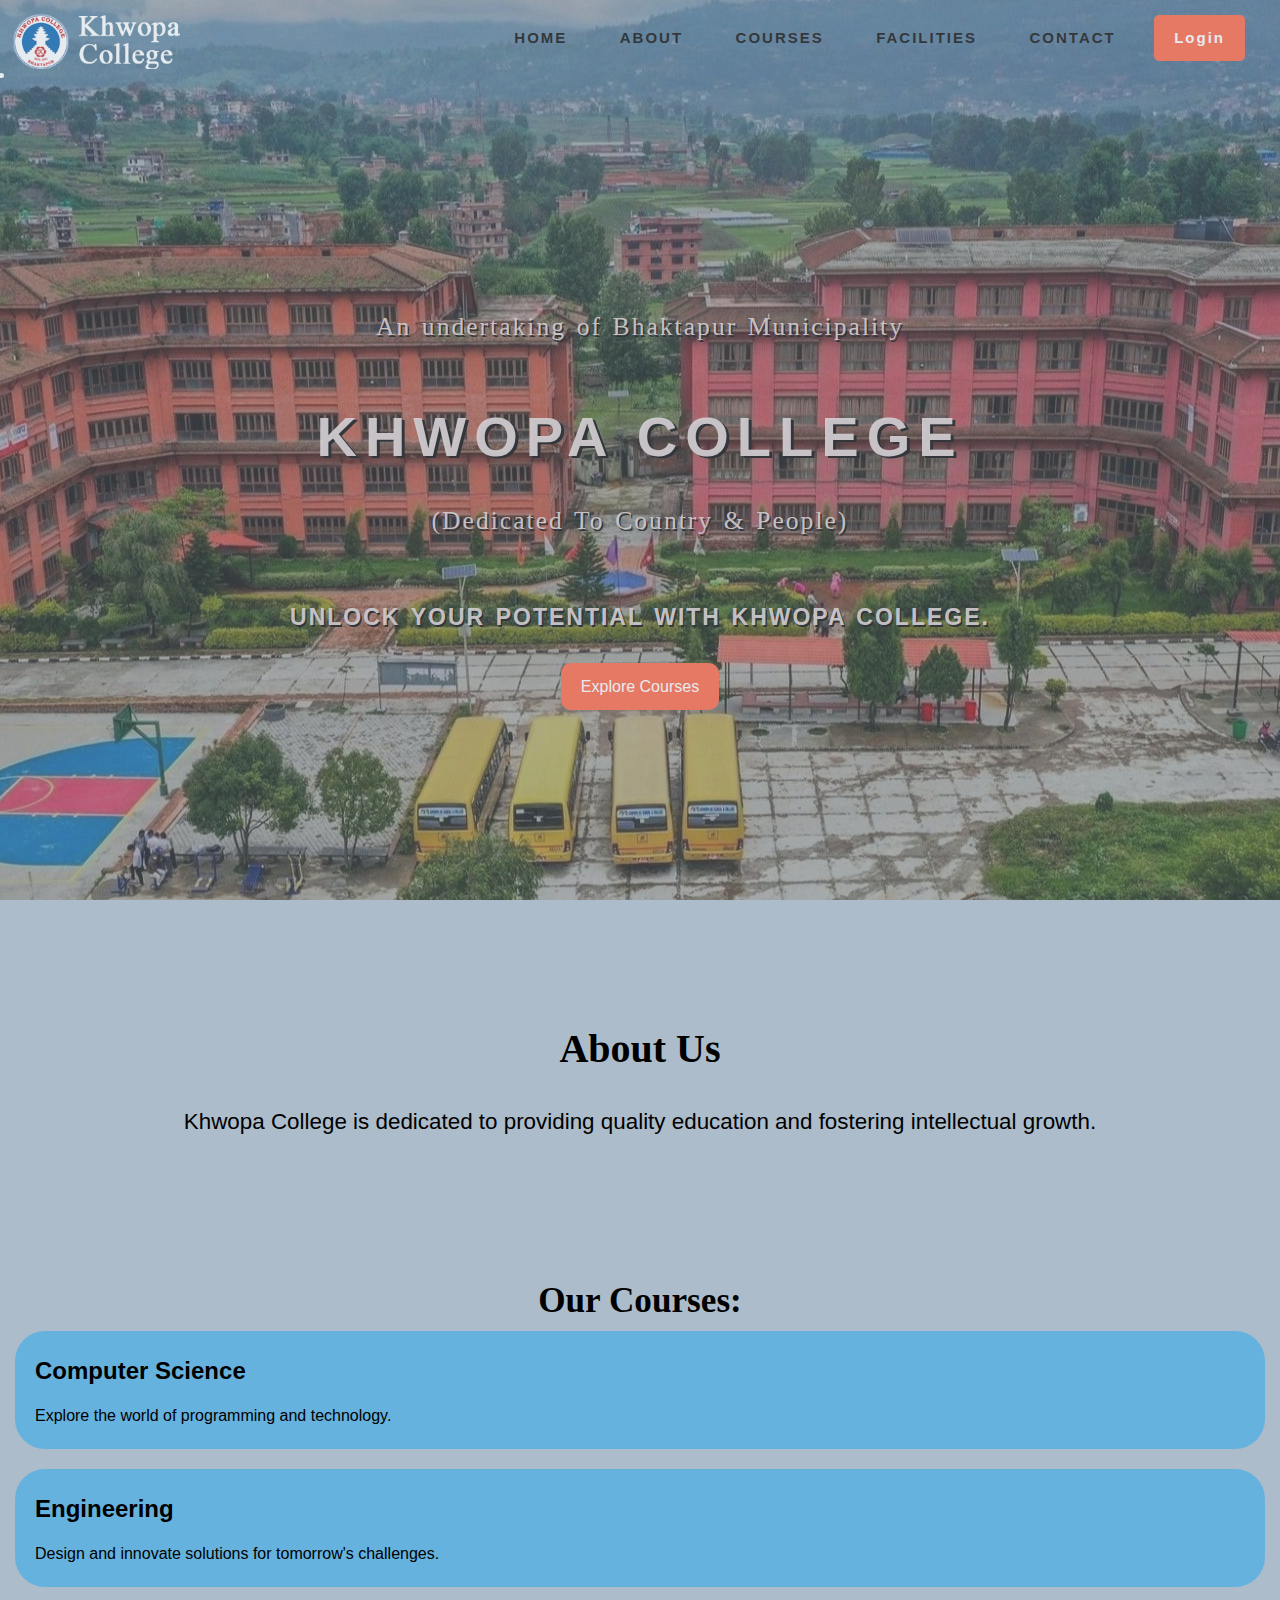
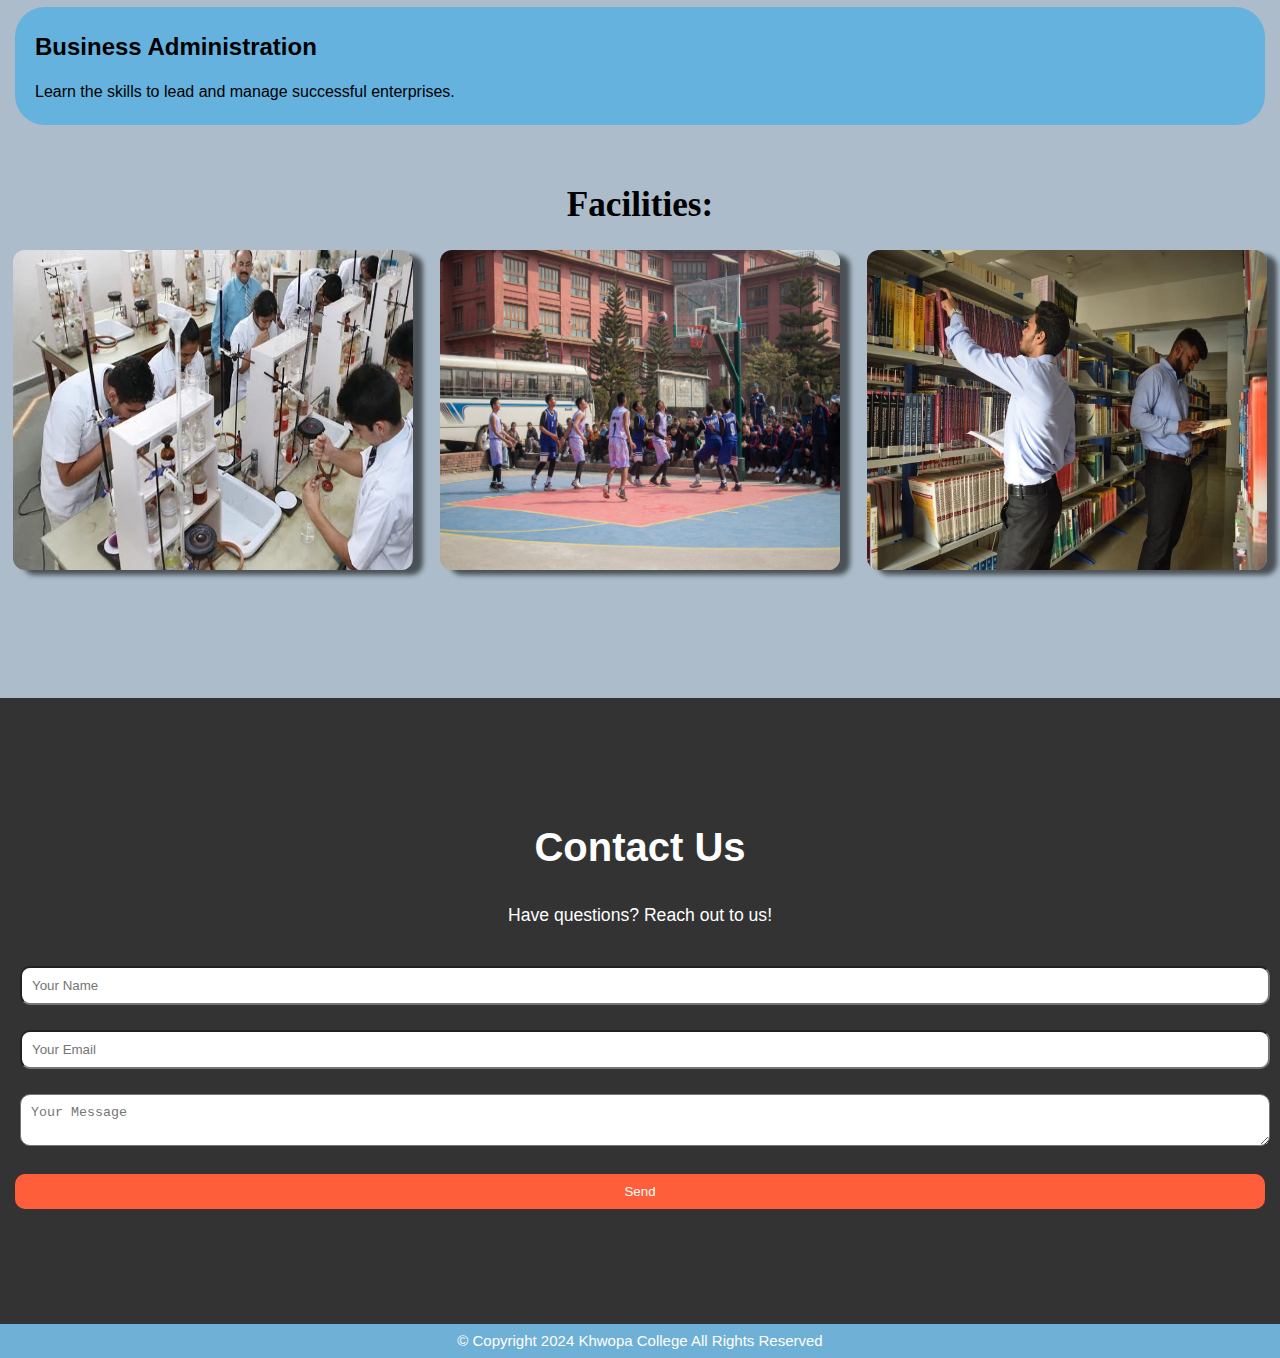
<file: index.html>
<!DOCTYPE html>
<html lang="en">
    <head>
        <meta charset="UTF-8">
        <meta name="viewport" content="width=device-width, initial-scale=1.0">
        <title>Khwopa College</title>
        <link rel="icon" type="image/x-icon" href="klogo.png">
        <link rel="stylesheet" href="style.css">
    </head>
    <body>
        
     <section id="home" class="hero">
            <header>
            
    <img src="logo.png" alt="logo">
           <div class="container">

                <nav>
                    <ul>
                        <li><a href="#home">HOME</a></li>
                        <li><a href="#about">ABOUT</a></li>
                        <li><a href="#courses">COURSES</a></li>
                        <li><a href="#facilities">FACILITIES</a></li>
                        <li><a href="#contact">CONTACT</a></li>

                        <li><a href="loginpage.html"target="_blank" class="login">Login</a></li>
                     </ul>
                                
                    </nav>
                         <li><i class="fa-solid fa-bars"></i></li>

            </div>
             </header>

            <div class="container1">
                <p>An undertaking of Bhaktapur Municipality </p>
                <h1> KHWOPA COLLEGE</h1>

                <p>(Dedicated To Country & People)</p>
                 <br>

                <p><b>UNLOCK YOUR POTENTIAL WITH KHWOPA COLLEGE.</b></p>
                <a href="#courses" class="btn">Explore Courses</a>
            </div>
        </section>

        <section id="about" class="about">
            <div class="container">
                <h2>About Us</h2>
                <p>Khwopa College is dedicated to providing quality education and fostering intellectual growth.</p>
            </div>
        </section>

        <section id="courses" class="courses">
            <div class="container">
                <h1>Our Courses:</h1>
                <div class="course">
                    <h3>Computer Science</h3>
                    <p>Explore the world of programming and technology.</p>
                </div>
                <div class="course">
                    <h3>Engineering</h3>
                    <p>Design and innovate solutions for tomorrow's challenges.</p>
                </div>
                <div class="course">
                    <h3>Business Administration</h3>
                    <p>Learn the skills to lead and manage successful enterprises.</p>
                </div>
            </div>
        </section>

        <section id="facilities" class="Facilities">

            <div class="container">
                <h2>Facilities:</h2>
                <div class="facilities"></div>
                </div>
            </div>
        </section>


        <div class="facilities-img">
             <div class="first-img image">
                 <img src="lab.jpg" >
            </div>

            <div class="second-img image">
                  <img src="Basketball Court.jpg">
             </div>
          
             <div class="third-img image">
                    <img src="library.jpg">
            </div>
        </div>  


        <section id="contact" class="contact">
            <div class="container">
                <h2>Contact Us</h2>
                <p>Have questions? Reach out to us!</p>
                <form>
                    <input type="text" placeholder="Your Name">
                    <input type="email" placeholder="Your Email">
                    <textarea placeholder="Your Message"></textarea>
                    <div class="sendbtn">
                        <button type="submit">Send</button>
                    </div>

                </form>
            </div>
        </section>

        <footer>
            <p>&copy; Copyright 2024 Khwopa College All Rights Reserved</p>
        </footer>

    </body>

</html>
</file>
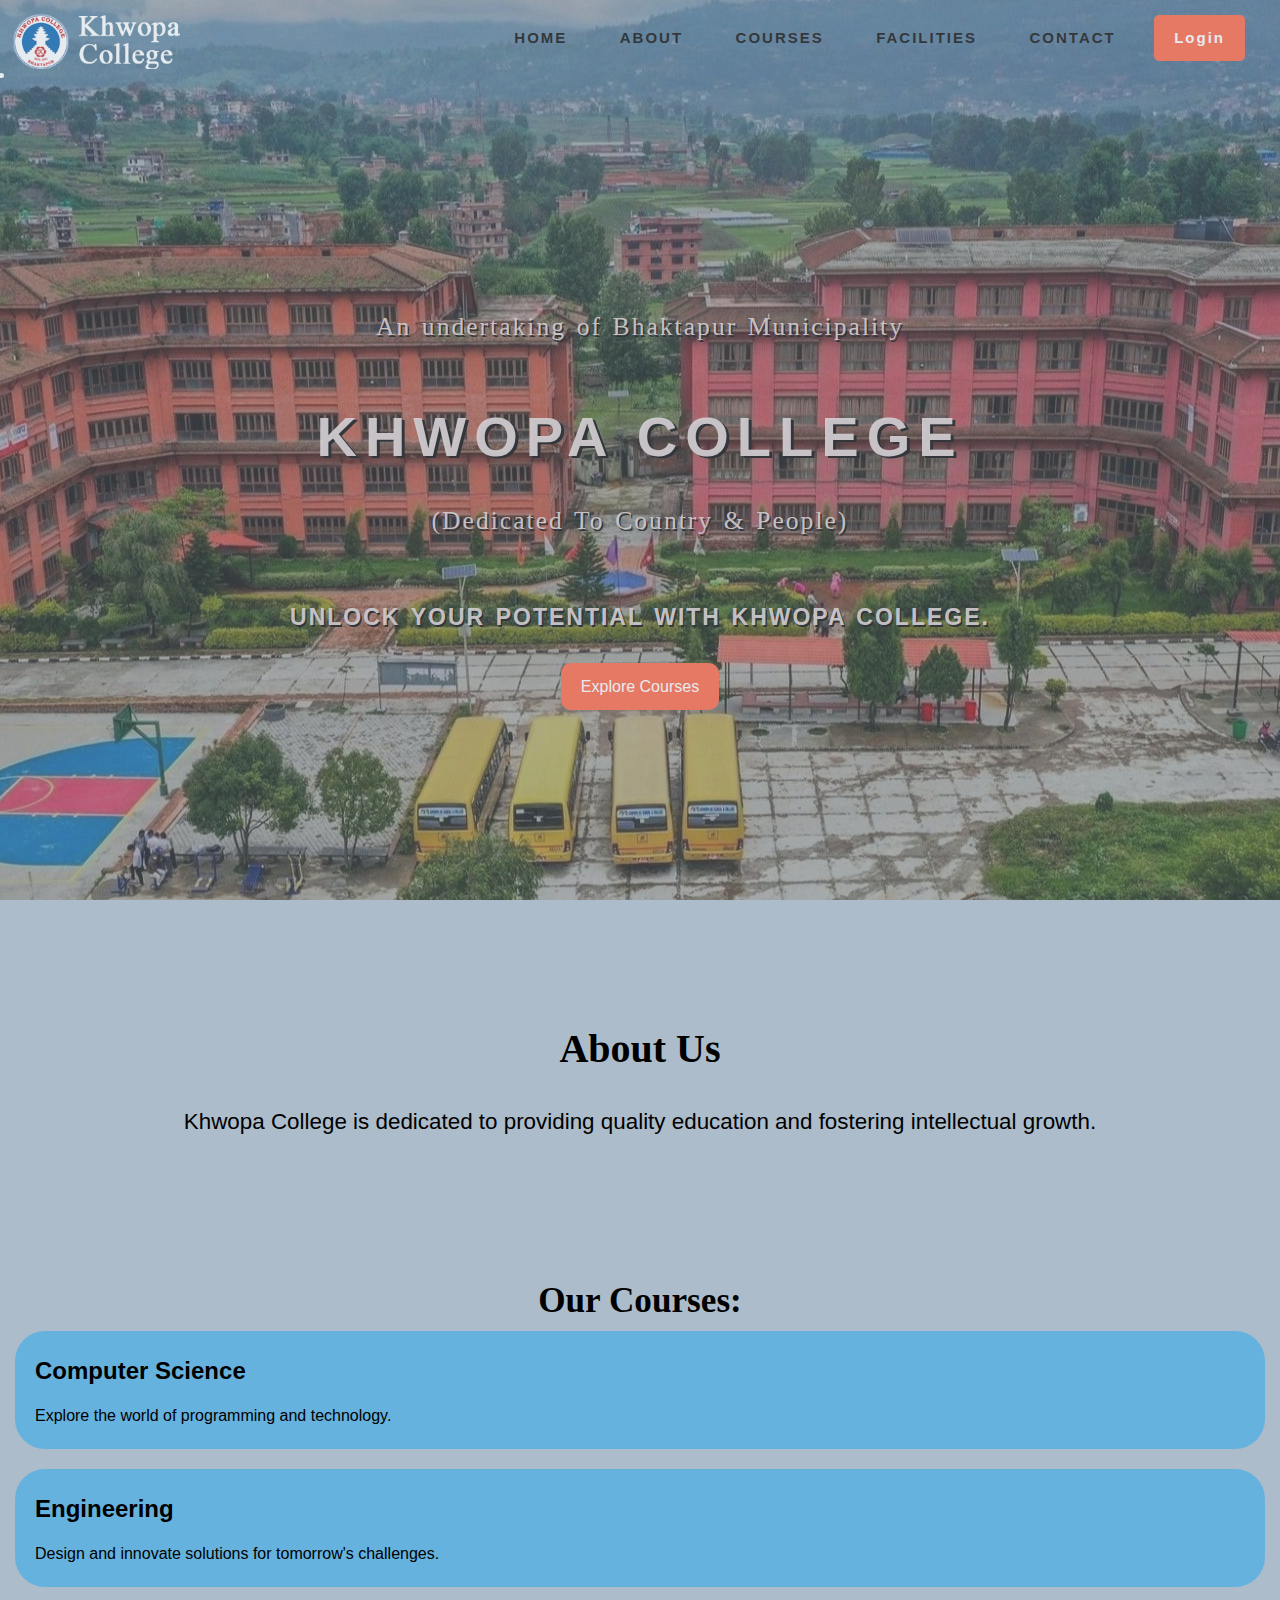
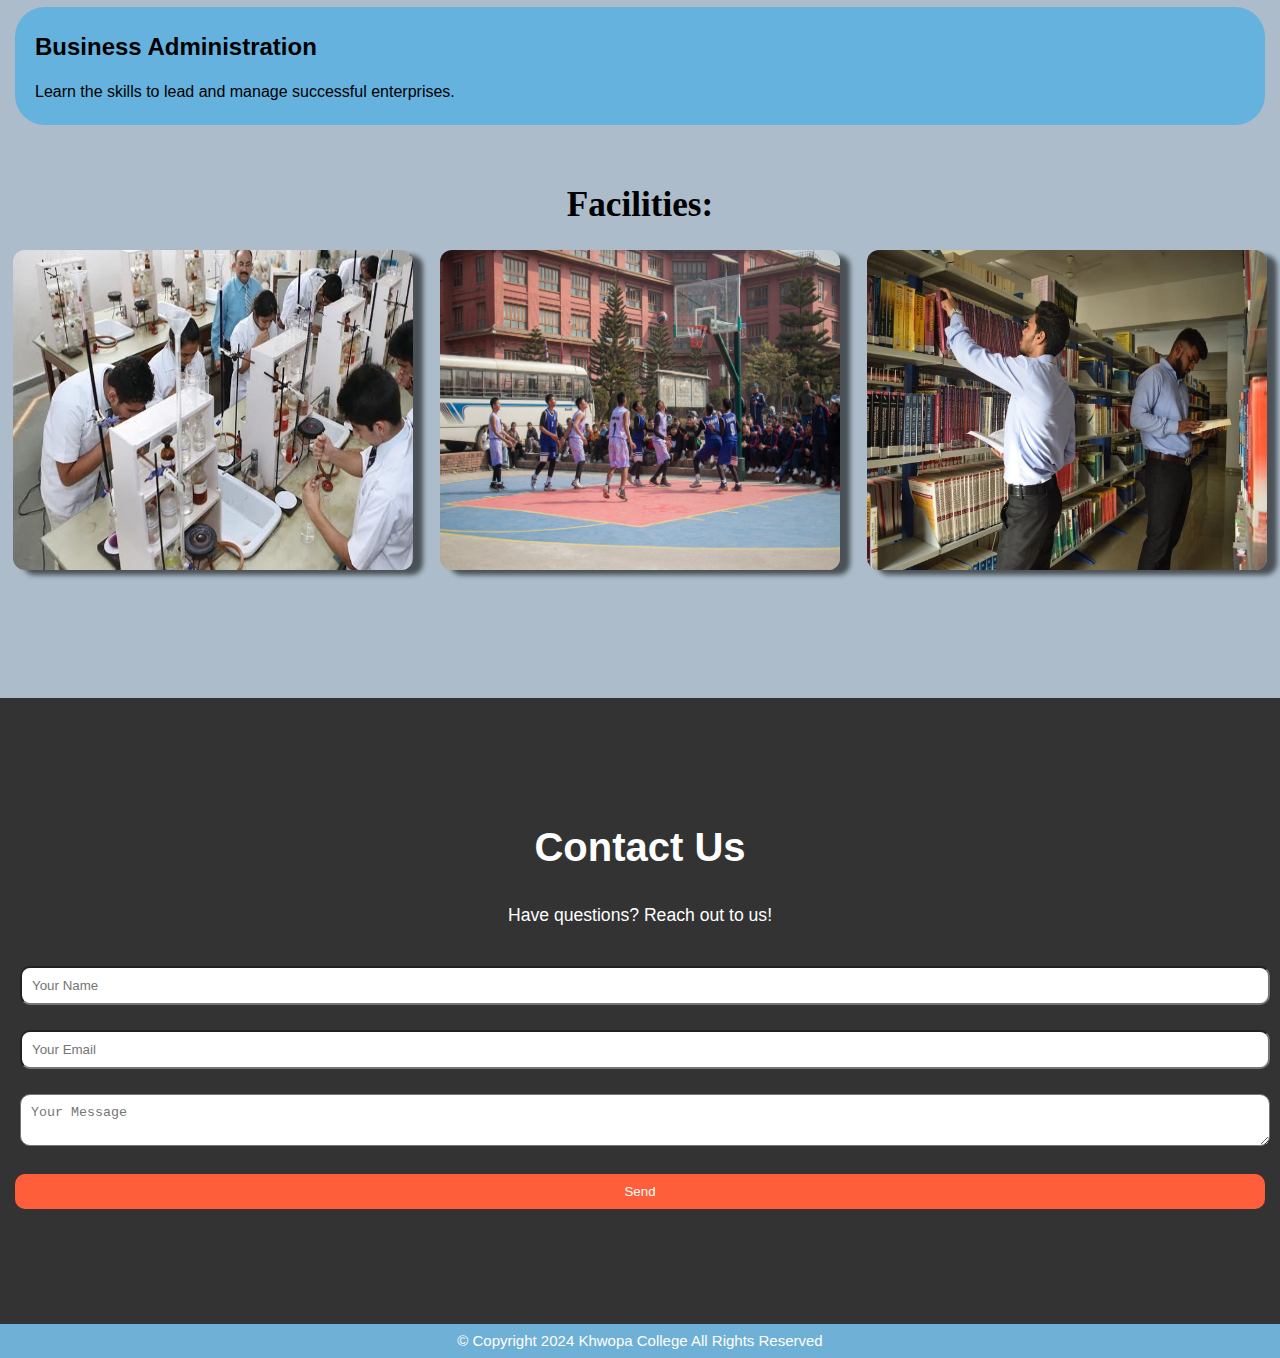
<file: college_project.html>
<!DOCTYPE html>
<html lang="en">
    <head>
        <meta charset="UTF-8">
        <meta name="viewport" content="width=device-width, initial-scale=1.0">
        <title>Khwopa College</title>
        <link rel="icon" type="image/x-icon" href="klogo.png">
        <link rel="stylesheet" href="style.css">
    </head>
    <body>
     <section id="home" class="hero">
            <header>
            
    <img src="logo.png" alt="logo">
           <div class="container">

                <nav>
                    <ul>
                        <li><a href="#home">HOME</a></li>
                        <li><a href="#about">ABOUT</a></li>
                        <li><a href="#courses">COURSES</a></li>
                        <li><a href="#facilities">FACILITIES</a></li>
                        <li><a href="#contact">CONTACT</a></li>

                        <li><a href="loginpage.html"target="_blank" class="login">Login</a></li>
                     </ul>
                                
                    </nav>
                         <li><i class="fa-solid fa-bars"></i></li>

            </div>
             </header>

            <div class="container1">
                <p>An undertaking of Bhaktapur Municipality </p>
                <h1> KHWOPA COLLEGE</h1>

                <p>(Dedicated To Country & People)</p>
                 <br>

                <p><b>UNLOCK YOUR POTENTIAL WITH KHWOPA COLLEGE.</b></p>
                <a href="#courses" class="btn">Explore Courses</a>
            </div>
        </section>

        <section id="about" class="about">
            <div class="container">
                <h2>About Us</h2>
                <p>Khwopa College is dedicated to providing quality education and fostering intellectual growth.</p>
            </div>
        </section>

        <section id="courses" class="courses">
            <div class="container">
                <h1>Our Courses:</h1>
                <div class="course">
                    <h3>Computer Science</h3>
                    <p>Explore the world of programming and technology.</p>
                </div>
                <div class="course">
                    <h3>Engineering</h3>
                    <p>Design and innovate solutions for tomorrow's challenges.</p>
                </div>
                <div class="course">
                    <h3>Business Administration</h3>
                    <p>Learn the skills to lead and manage successful enterprises.</p>
                </div>
            </div>
        </section>

        <section id="facilities" class="Facilities">

            <div class="container">
                <h2>Facilities:</h2>
                <div class="facilities"></div>
                </div>
            </div>
        </section>


        <div class="facilities-img">
             <div class="first-img image">
                 <img src="lab.jpg" >
            </div>

            <div class="second-img image">
                  <img src="Basketball Court.jpg">
             </div>
          
             <div class="third-img image">
                    <img src="library.jpg">
            </div>
        </div>  


        <section id="contact" class="contact">
            <div class="container">
                <h2>Contact Us</h2>
                <p>Have questions? Reach out to us!</p>
                <form>
                    <input type="text" placeholder="Your Name">
                    <input type="email" placeholder="Your Email">
                    <textarea placeholder="Your Message"></textarea>
                    <div class="sendbtn">
                        <button type="submit">Send</button>
                    </div>

                </form>
            </div>
        </section>

        <footer>
            <p>&copy; Copyright 2024 Khwopa College All Rights Reserved</p>
        </footer>

    </body>

</html>
</file>
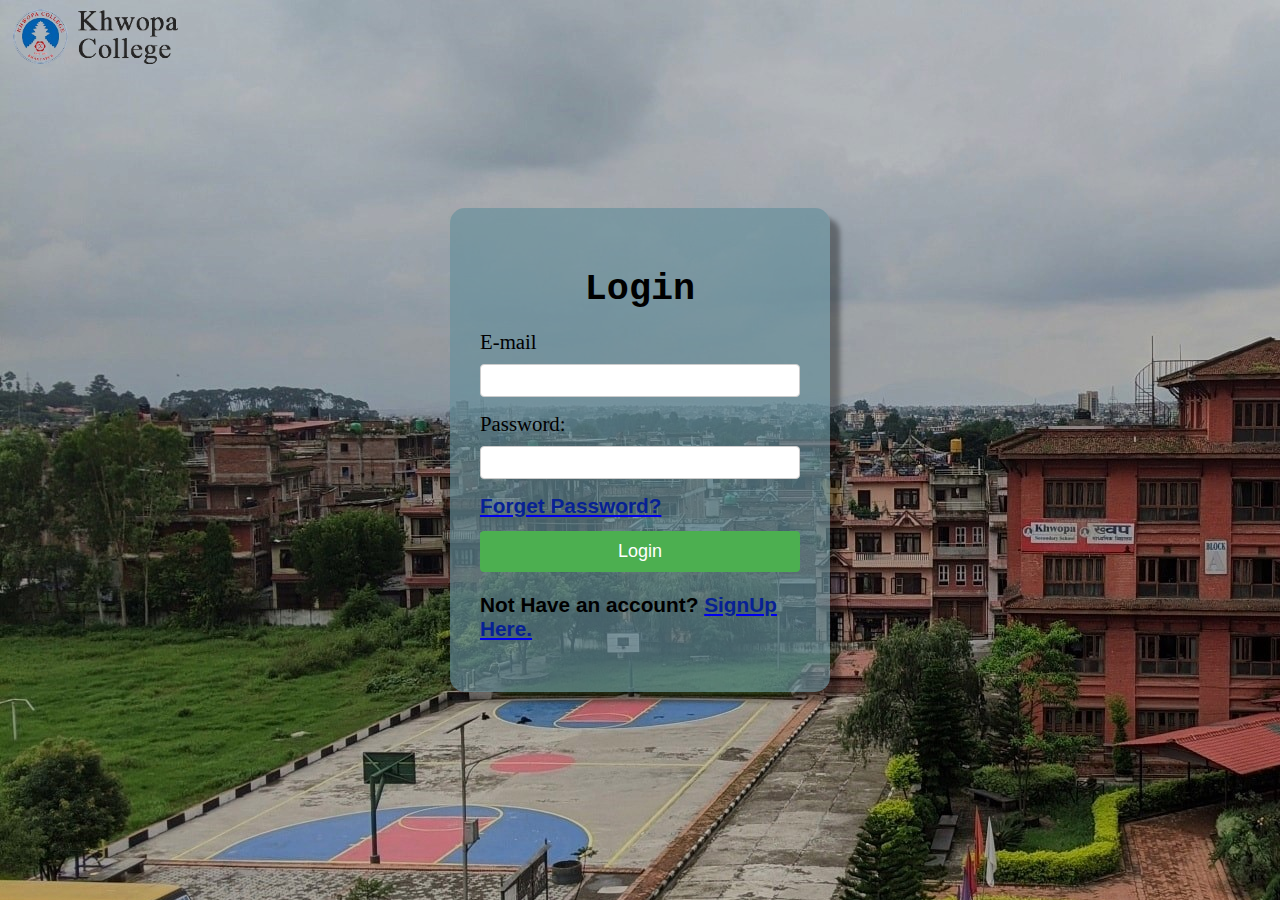
<file: loginpage.html>
<!DOCTYPE html>
<html lang="en">
<head>
    <meta charset="UTF-8">
    <meta name="viewport" content="width=device-width, initial-scale=1.0">
    <title>Login Form</title>
    <link rel="icon" type="image/x-icon" href="klogo.png">
    <link rel="stylesheet" href="login.css">
</head>

<body>

    <img src="bg-removebg-preview.png" alt="logo" >

    <div class="login-container">
        <h2>Login</h2>
        <form action="login.php" method="post">
            <div class="form-group">
                <label for="username">E-mail</label>
                <input type="text" id="email" name="email" required>
            </div>
            <div class="form-group">
                <label for="password">Password:</label>
                <input type="password" id="password" name="password" required>
                
            </div>
            <div class="forgot-password">
                <a href="https://ictceel.khwopaconference.com/core.php/site/forgetpass" target="_blank"> <b>Forget Password?<b></b></a>     
            </div>
            <button type="submit" class="signIn">Login</button>
            
            <p> Not Have an account? <a href="signupform.html" target="_blank"><b> SignUp Here.</b></a> </p>
           
        </form>
    </div>
</body>
</html>
</file>
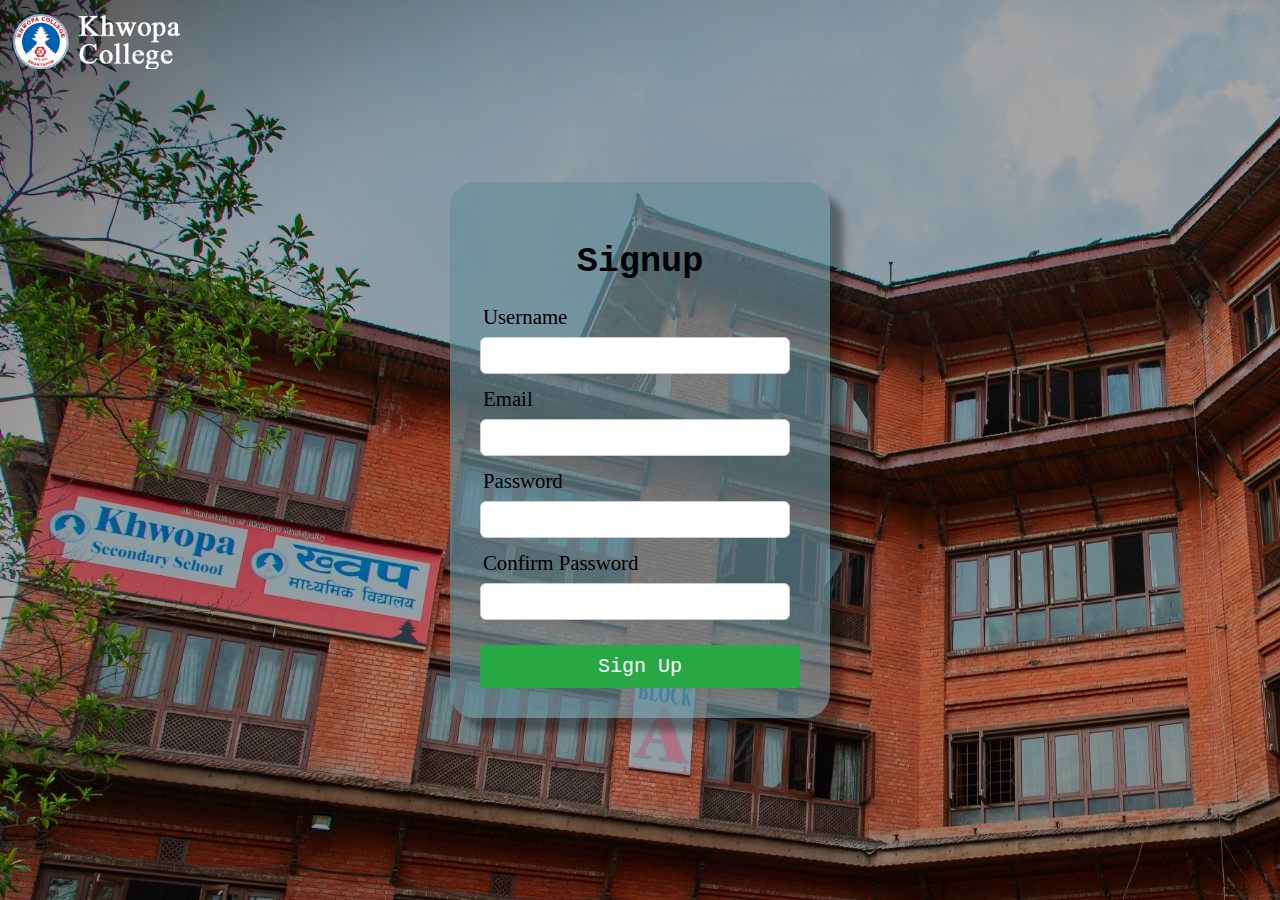
<file: signupform.html>
<!DOCTYPE html>
<html lang="en">
<head>
    <meta charset="UTF-8">
    <meta name="viewport" content="width=device-width, initial-scale=1.0">
    <title>Signup Form</title>
    <link rel="icon" type="image/x-icon" href="klogo.png">
    <link rel="stylesheet" href="signup.css">
</head>

<body>

    <img src="logo.png" alt="logo" >

    <div class="container">
        <form class="signup-form" action="signup.php" method="post">
            <h2>Signup</h2>
            
                <label for="username">Username</label>
                <input type="text" id="username" name="username" required>
                
                <label for="email">Email</label>
                <input type="email" id="email" name="email" required>
                
                <label for="password">Password</label>
                <input type="password" id="password" name="password" required>
                
                <label for="confirm-password">Confirm Password</label>
                <input type="password" id="confirm-password" name="confirm-password" required>
            
                 <button type="submit" name="signUp">Sign Up</button>
        </form>
    </div>
</body>
</html>
</file>
<file: style.css>
* {
    margin: 0;
    padding: 0;
    box-sizing: border-box;
}

body {
    font-family: Arial, sans-serif;
    line-height: 1.7;
    overflow-x: hidden;
    background-color: rgb(172, 188, 202);
    
}

.container {
    padding: 15px;
  }
  
  .container1{
    text-shadow: 3px 2px #000000;
    color: #e0d3d3ee;
    display: flex;
    text-align: center;
    align-items: center;
    justify-content: center;
    flex-direction: column;
    flex-wrap: wrap;
    height: 100%;
    margin: -45px;
  }

header img{
        position: absolute;
        top: 1.5%;
        left:1%;
        height: 55px;
        cursor: pointer;
}

header h1 {
    font-size: 3em;
    font-family: blockletter;
}

button{
        text-align: center;
}

nav ul {
    text-align: right;
}

.login{
display: inline-block;
background: #ff5e3a;
color: #fff;
padding: 10px 20px;
text-decoration: none;
border-radius: 5px;
transition: background 0.3s ease;
}

.login:hover {
    background: #333;
}

nav ul li {
    display:inline-block;
    margin-right: 20px;
}

nav ul li:hover{
    background:gray;
    border-radius: 10px;
}

nav ul li a {
    color:  #000000;
    text-decoration: none;
    font-family: raleway, helvetica, arial, sans-serif;
    padding: 11px 14px;
    font-size: 15px;
    font-weight: 700;
    letter-spacing: 2px;
}

.hero {   
    color: #ffffff;
    text-align: center;
    background: url('khwopa.jpg') no-repeat;
    height: 100vh;
    width: 100vw;
    background-position: center; 
    background-repeat: no-repeat;
    animation: fadeIn 1s ease-in-out forwards;
    opacity: 0.70; 
}

@keyframes fadeIn {
    to {
        opacity: 1; 
    }
}

.hero h1{
    font-size:3.5em;
    font-family: open sans, helvetica, arial, sans-serif;
    letter-spacing: 8px;
    margin: 15px;
}

.hero h6{
    font-size: 1.5em;
    font-family: open sans, helvetica, arial, sans-serif;
}

.container1 p {
    font-family: open sans;
    font-size: 1.6em;
    margin-bottom: 25px;
    letter-spacing: 2px;
    word-spacing: 2.2px;
    text-shadow: 1.5px 1.5px #000000;
}
.hero b{
    font-size: 23px;
    font-family:Optima, sans-serif;
}

.btn {
    display: inline-block;
    background: #ff5e3a;
    color: #fff;
    padding: 10px 20px;
    text-decoration: none;
    border-radius: 10px;
    transition: background 0.3s ease;
    text-shadow: none;
}

.btn:hover {
    background: #333;
}

.about {
    padding: 100px 0;
}

.about h2 {
    font-size: 2.5em;
    text-align: center;
    margin-bottom: 20px;
    font-family: serif;
}

.about p {
    font-size: 1.4em;
    text-align: center;
}

.course {
    background:  #65b2df;
    border-radius: 30px;
    padding: 20px;
    margin-bottom: 20px;
}
.courses h1{
    font-size: 2.2em;
    font-family: serif;
    text-align: center;
}

.course h3 {
    font-size: 1.5em;
    margin-bottom: 10px;
}

.Facilities h2{
    font-size: 2.2em;
    font-family: serif;
    text-align: center;
}

        .facilities-img{
            width: 100vw;
            height: 50%;
            display:flex;
            justify-content: space-around;       
            align-items: center;
            flex-wrap: wrap;
             margin-bottom: 120px;
                        }


        .image img{
            width: 400px;
            height: 320px;
            border-radius: 12px;
            box-shadow: 10px 5px 5px rgba(0, 0, 0, 0.574);
                }

        .image img:hover{
            transition: .8s ease-in-out;
            transform: scale(1.2);
            cursor: pointer;
                }

.contact {
    background: #333;
    color: #fff;
    padding: 100px 0;
}

.contact h2 {
    font-size: 2.5em;
    text-align: center;
    margin-bottom: 20px;
}


.contact p {
    font-size: 1.1em;
    text-align: center;
    margin-bottom: 30px;
}

.contact form input,
.contact form textarea {
    width: 100%;
    padding: 10px;
    margin: 5px;
    margin-bottom: 20px;
    border-radius: 10px;
}

.contact form button {
    width: 100%;
    padding: 10px;
    background: #ff5e3a;
    color: #fff;
    border: none;
    border-radius:10px;
    cursor: pointer;
    transition: background 0.3s ease-out;
   
}

.contact form button:hover {
    background: #c78454;
}

footer {
    color: #fff;
    text-align: center;
    background:  #6eb0d6;
    padding: 4px;
}

footer p {
    font-size: 15px; 
    font-family: Quicksand, sans-serif;
   
}
        @media (max-width: 768px) {
            nav ul {
                text-align: center;
            }

            nav ul li {
                display: none;
                margin: 10px 0;
            }

            .hero h1 {
                font-size: 2.4em;
            }
            
            .hero b{
                font-size: 0.8em;
            }

            .hero p {
                font-size: 1.1em;
            }
          
        }
</file>
<file: login.css>
body {
    font-family: Arial, sans-serif;
    background-color: #f2f2f2;
    display: flex;
    justify-content: center;
    align-items: center;
    height: 100vh;
    margin: 0;
    background-image: url('back.jpg');
}
img{
    position: absolute;
    top: 1%;
    left:1%;
    height: 55px;
    
}

.login-container {
    background-color:rgba(103, 143, 155, 0.664);
    padding: 30px;
    border-radius: 15px;
    box-shadow: 10px 10px 5px rgba(0, 0, 0, 0.359);
    width: 320px;
}

h2 {
    margin-bottom: 20px;
    text-align: center;
    font-family: "Lucida Console", "Courier New", monospace;
    font-size: 2.3em;
}
p{
    font-size: 1.3em;
    font-family:'Gill Sans', 'Gill Sans MT', Calibri, 'Trebuchet MS', sans-serif;
    color: black;
}

.form-group {
  margin-bottom: 15px;
 
}  

.forgot-password{

    font-family:'Gill Sans', 'Gill Sans MT', Calibri, 'Trebuchet MS', sans-serif;
    font-size: 1.3em;
    margin-bottom: 13px;
    color: #072194;
    
    
}

label {
    display: block;
    margin-bottom: 10px;
    font-family: Georgia, serif;
    font-size: 1.3em;
    
}

input {
    width: 100%;
    padding: 8px;
    box-sizing: border-box;
    border: 1px solid #ccc;
    border-radius: 4px;
    
}

button {
    width: 100%;
    padding: 10px;
    background-color: #4CAF50;
    border: none;
    border-radius: 4px;
    color: white;
    font-size: 18px;
    cursor: pointer;
}

button:hover {
    background-color: #45a049;
}

b{
    color: #072194;
    font-family:'Gill Sans', 'Gill Sans MT', Calibri, 'Trebuchet MS', sans-serif;
    font-size: 1em;


}
</file>
<file: signup.css>
body {
    font-family: Arial, sans-serif;
    background-color: #f0f2f5;
    display: flex;
    justify-content: center;
    align-items: center;
    height: 100vh;
    margin: 0;
    background-image: url('khopa\ reg.jpg');
}

img{
    position: absolute;
    top: 1.5%;
    left:1%;
    height: 55px;
}

.container {
    background-color:rgba(103, 143, 155, 0.664);
    padding: 30px;
    border-radius: 25px;
    box-shadow: 13px 13px 7px rgba(0, 0, 0, 0.359);
    width: 320px;
}

.signup-form h2 {
    color: #000000;
    margin-bottom: 20px;
    text-align: center;
    font-family: "Lucida Console", "Courier New", monospace;
    font-size: 2.2em;
}

.signup-form label {
    display: block;
    margin-bottom: 5px;   
    font-family: Georgia, serif;
    font-size: 1.3em;
    padding: 3px;
}

.signup-form input {
    width: 90%;
    padding: 10px;
    margin-bottom: 10px;
    border: 1px solid #ccc;
    border-radius: 6px;
}

.signup-form button {
    margin-top: 15px;
    width: 100%;
    padding: 10px;
    background-color: #28a745;
    border: none;
    border-radius: 4px;
    color: #fff;
    font-size: 20px;
    cursor: pointer;
    font-family: "Lucida Console", "Courier New", monospace;
}

.signup-form button:hover {
    background-color: #218838;
}
</file>
